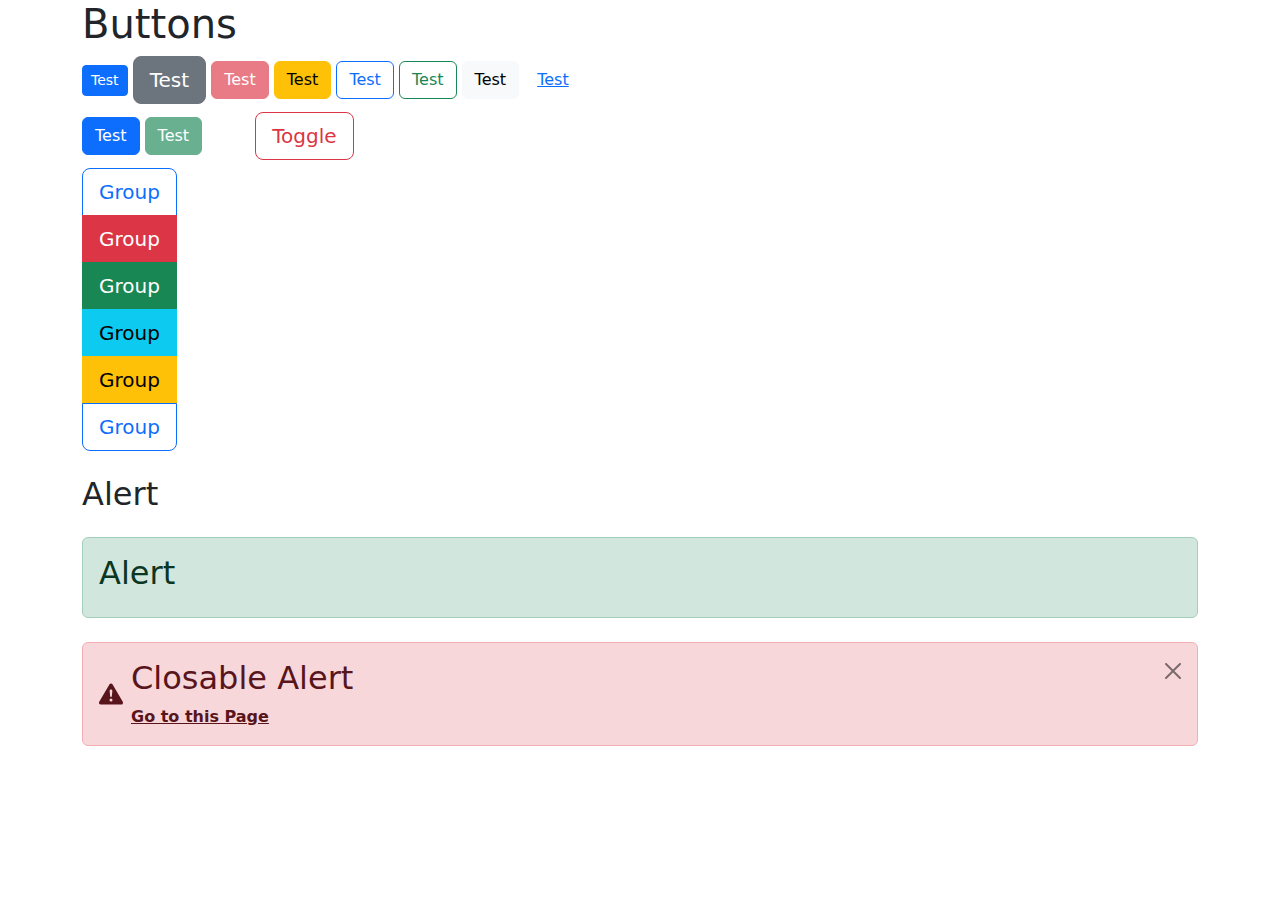
<file: Buttons/index.html>
<!DOCTYPE html>
<html lang="en">
<head>
    <meta charset="UTF-8">
    <meta name="viewport" content="width=device-width, initial-scale=1.0">
    <link rel="stylesheet" href="https://cdn.jsdelivr.net/npm/bootstrap@5.3.3/dist/css/bootstrap.min.css">
    <script defer src="https://cdn.jsdelivr.net/npm/bootstrap@5.3.3/dist/js/bootstrap.bundle.min.js"></script>
    <title>Bootstrap: Buttons</title>
</head>
<body>
    <div class="container">
        <h1>Buttons</h1>

        <button type="button" class="btn btn-primary btn-sm">Test</button>
        <button type="button" class="btn btn-secondary btn-lg">Test</button>
        <button type="button" class="btn btn-danger disabled">Test</button>
        <button type="button" class="btn btn-warning">Test</button>
        <button type="button" class="btn btn-outline-primary">Test</button>
        <button type="button" class="btn btn-outline-success">Test</button>
        <button type="button" class="btn btn-light">Test</button>
        <button type="button" class="btn btn-dark btn-link">Test</button>
    </div>

    <div class="container my-2">
        <a href="#" class="btn btn-primary">Test</a>
        <a href="#" class="btn btn-success disabled">Test</a>

        <!-- data-bs-toggle- toggle b/w different state -->

        <button type="button" class="btn btn-outline-danger btn-lg mx-5" data-bs-toggle="button">Toggle</button>
    </div>

    <!-- Button Groups -->
    <div class="container">
        <div class="btn-group-vertical btn-group-lg">
            <button type="button" class="btn btn-outline-primary">Group</button>
            <button type="button" class="btn btn-danger">Group</button>
            <button type="button" class="btn btn-success">Group</button>
            <button type="button" class="btn btn-info">Group</button>
            <button type="button" class="btn btn-warning">Group</button>
            <button type="button" class="btn btn-outline-primary">Group</button>
        </div>
    </div>

    <h2 class="container my-4">Alert</h2>
    <div class="container my-4">
        <div class="alert alert-success">
            <h2>Alert</h2>
        </div>
    </div>

    <!-- closable alert -->
    <div class="container">
        <div class="alert alert-danger alert-dismissible fade show d-flex align-items-center">
            <svg xmlns="http://www.w3.org/2000/svg" width="24" height="24" fill="currentColor" class="bi bi-exclamation-triangle-fill flex-shrink-0 me-2" viewBox="0 0 16 16" role="img" aria-label="Warning:">
                <path d="M8.982 1.566a1.13 1.13 0 0 0-1.96 0L.165 13.233c-.457.778.091 1.767.98 1.767h13.713c.889 0 1.438-.99.98-1.767L8.982 1.566zM8 5c.535 0 .954.462.9.995l-.35 3.507a.552.552 0 0 1-1.1 0L7.1 5.995A.905.905 0 0 1 8 5zm.002 6a1 1 0 1 1 0 2 1 1 0 0 1 0-2z"/>
              </svg>
            <div class="div">
                <h2>Closable Alert</h2>
                <a href="#" class="alert-link">Go to this Page</a>
                <button type="button" class="btn-close" aria-label="Danger:" data-bs-dismiss="alert"></button>
            </div>
        </div>
    </div>
</body>
</html>
</file>
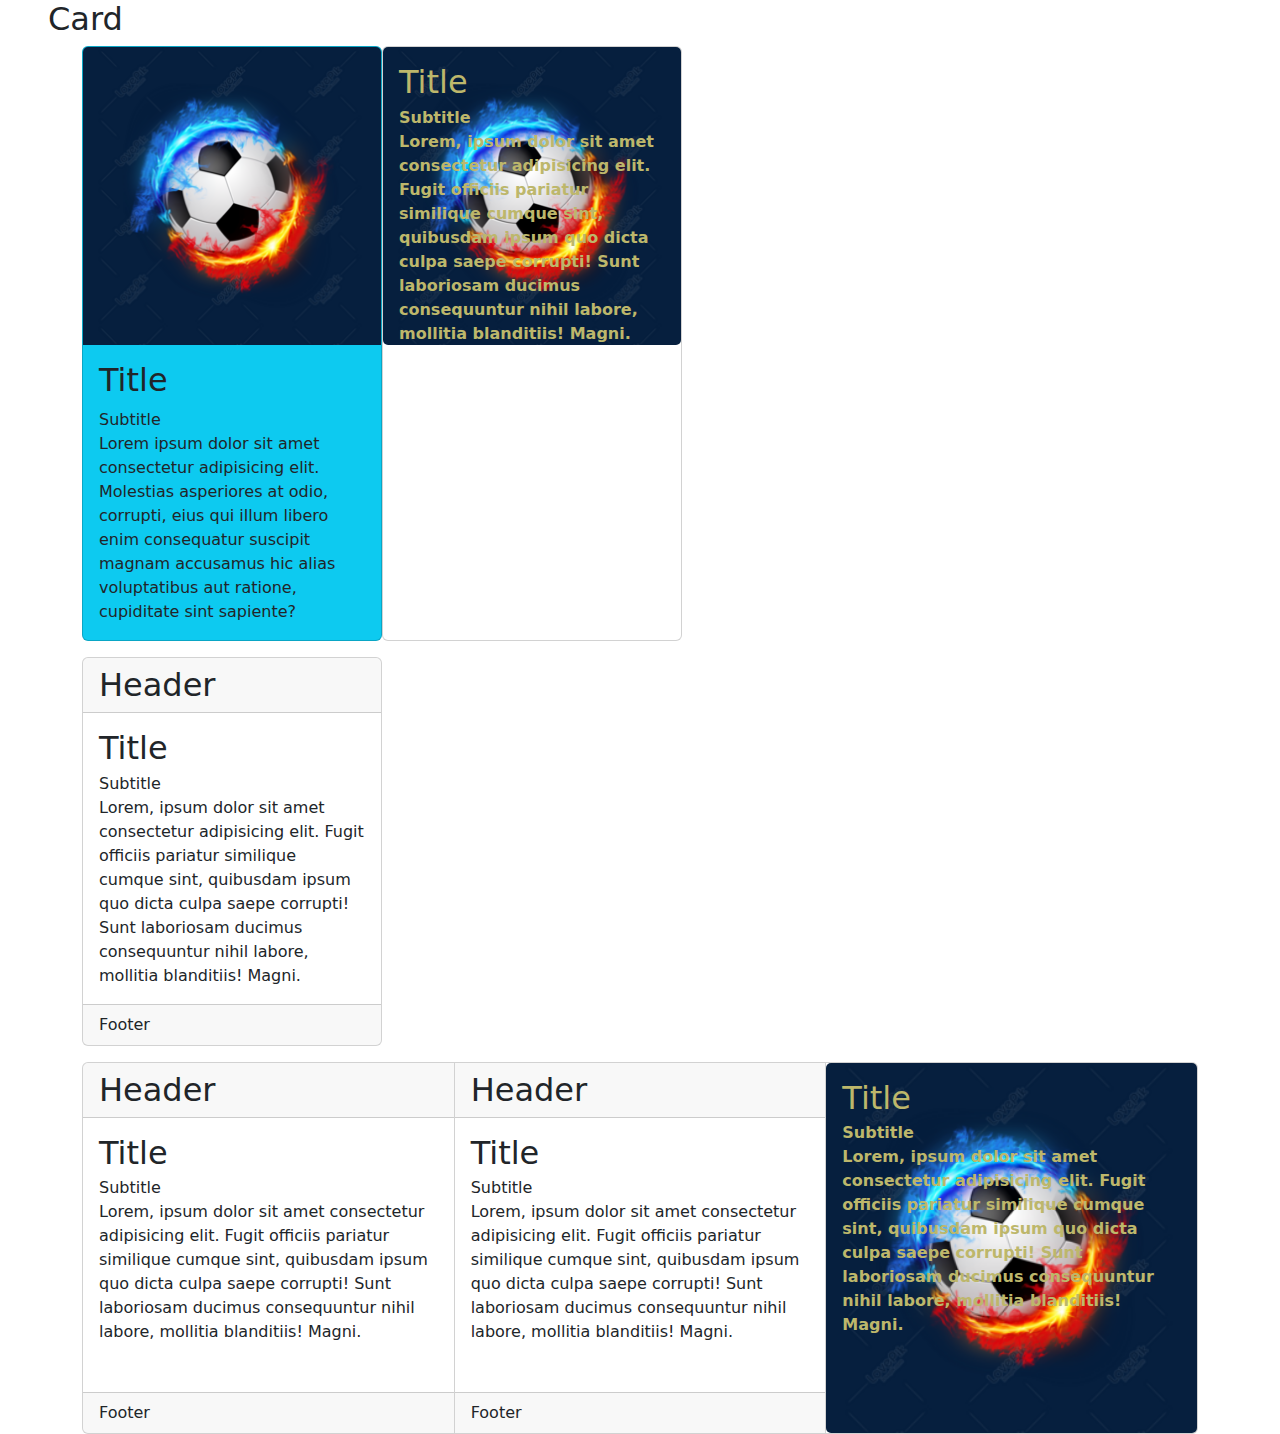
<file: Cards/index.html>
<!DOCTYPE html>
<html lang="en">

<head>
    <meta charset="UTF-8">
    <meta name="viewport" content="width=device-width, initial-scale=1.0">
    <link rel="stylesheet" href="https://cdn.jsdelivr.net/npm/bootstrap@5.3.3/dist/css/bootstrap.min.css">
    <script defer src="https://cdn.jsdelivr.net/npm/bootstrap@5.3.3/dist/js/bootstrap.bundle.min.js"></script>
    <title>Bootstrap: Cards</title>
</head>

<body>
    <h2 class="mx-5">Card</h2>
    <div class="container d-flex">
        <div class="card bg-info">
            <img src="Images/football.png" class="card-img-top" alt="image">
            <div class="card-body">
                <h2 class="card-title">Title</h2>
                <span class="card-subtitle">Subtitle</span>
                <div class="card-text">
                    Lorem ipsum dolor sit amet consectetur adipisicing elit. Molestias asperiores at odio, corrupti,
                    eius qui illum libero enim consequatur suscipit magnam accusamus hic alias voluptatibus aut ratione,
                    cupiditate sint sapiente?
                </div>
            </div>
        </div>

        <div class="card">
            <img src="Images/football.png" alt="image" class="card-img">
            <div class="card-body card-img-overlay">
                <h2 class="card-title">Title</h2>
                <div class="card-subtitle">Subtitle</div>
                <div class="card-text">
                    Lorem, ipsum dolor sit amet consectetur adipisicing elit. Fugit officiis pariatur similique cumque
                    sint, quibusdam ipsum quo dicta culpa saepe corrupti! Sunt laboriosam ducimus consequuntur nihil
                    labore, mollitia blanditiis! Magni.
                </div>
            </div>
        </div>
    </div>

    <div class="container my-3">
        <div class="card">
            <h2 class="card-header">Header</h2>
            <div class="card-body">
                <h2 class="card-title">Title</h2>
                <div class="card-subtitle">Subtitle</div>
                <div class="card-text">
                    Lorem, ipsum dolor sit amet consectetur adipisicing elit. Fugit officiis pariatur similique cumque
                    sint, quibusdam ipsum quo dicta culpa saepe corrupti! Sunt laboriosam ducimus consequuntur nihil
                    labore, mollitia blanditiis! Magni.
                </div>
            </div>
            <div class="card-footer">Footer</div>
        </div>
    </div>

    <div class="container">
        <div class="card-group">
            <div class="card">
                <h2 class="card-header">Header</h2>
                <div class="card-body">
                    <h2 class="card-title">Title</h2>
                    <div class="card-subtitle">Subtitle</div>
                    <div class="card-text">
                        Lorem, ipsum dolor sit amet consectetur adipisicing elit. Fugit officiis pariatur similique
                        cumque sint, quibusdam ipsum quo dicta culpa saepe corrupti! Sunt laboriosam ducimus
                        consequuntur nihil labore, mollitia blanditiis! Magni.
                    </div>
                </div>
                <div class="card-footer">Footer</div>
            </div>
            <div class="card">
                <h2 class="card-header">Header</h2>
                <div class="card-body">
                    <h2 class="card-title">Title</h2>
                    <div class="card-subtitle">Subtitle</div>
                    <div class="card-text">
                        Lorem, ipsum dolor sit amet consectetur adipisicing elit. Fugit officiis pariatur similique
                        cumque sint, quibusdam ipsum quo dicta culpa saepe corrupti! Sunt laboriosam ducimus
                        consequuntur nihil labore, mollitia blanditiis! Magni.
                    </div>
                </div>
                <div class="card-footer">Footer</div>
            </div>
            <div class="card">
                <img src="Images/football.png" alt="image" class="card-img">
                <div class="card-body card-img-overlay">
                    <h2 class="card-title">Title</h2>
                    <div class="card-subtitle">Subtitle</div>
                    <div class="card-text">
                        Lorem, ipsum dolor sit amet consectetur adipisicing elit. Fugit officiis pariatur similique cumque
                        sint, quibusdam ipsum quo dicta culpa saepe corrupti! Sunt laboriosam ducimus consequuntur nihil
                        labore, mollitia blanditiis! Magni.
                    </div>
                </div>
            </div>
        </div>
    </div>
    <style>
        .card {
            width: 300px;
        }

        .card-img-overlay {
            color: darkkhaki;
            font-weight: 900;
        }
    </style>
</body>

</html>
</file>
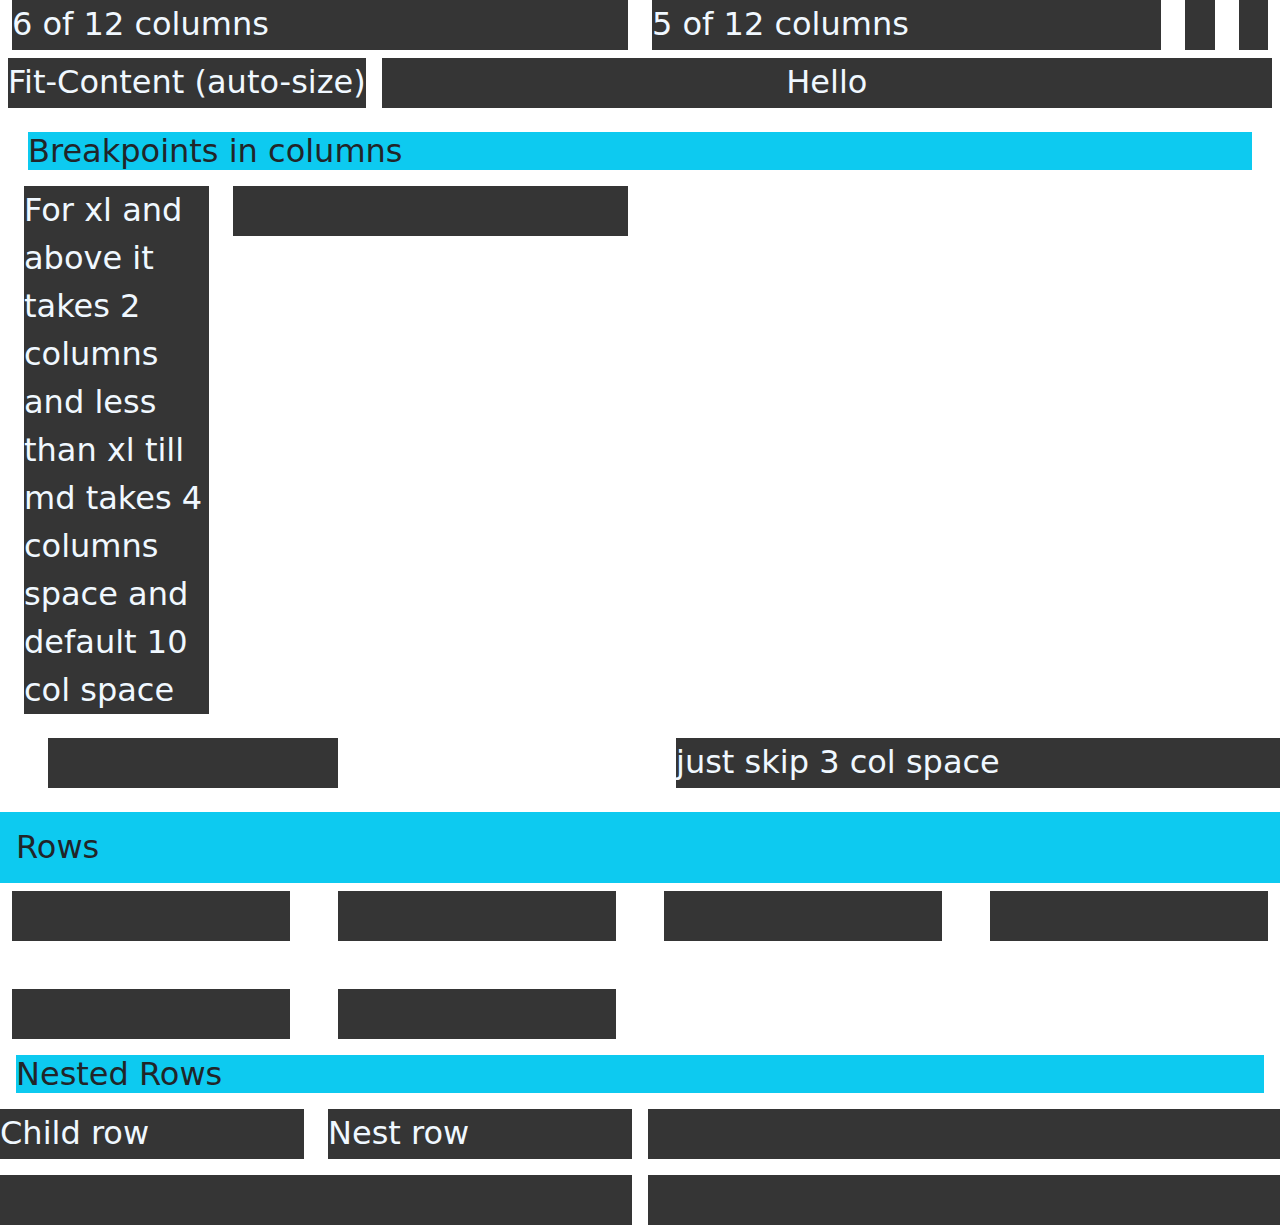
<file: Columns&Rows/index.html>
<!DOCTYPE html>
<html lang="en">

<head>
    <meta charset="UTF-8">
    <meta name="viewport" content="width=device-width, initial-scale=1.0">
    <link href="https://cdn.jsdelivr.net/npm/bootstrap@5.3.3/dist/css/bootstrap.min.css" rel="stylesheet"
    integrity="sha384-QWTKZyjpPEjISv5WaRU9OFeRpok6YctnYmDr5pNlyT2bRjXh0JMhjY6hW+ALEwIH" crossorigin="anonymous">

    <script defer src="https://cdn.jsdelivr.net/npm/bootstrap@5.3.3/dist/js/bootstrap.bundle.min.js"
    integrity="sha384-YvpcrYf0tY3lHB60NNkmXc5s9fDVZLESaAA55NDzOxhy9GkcIdslK1eN7N6jIeHz" crossorigin="anonymous"></script>

    <link rel="stylesheet" href="style.css">
    <title>Bootstrap</title>
</head>

<body>
    <div class="container-fluid">    <!--Boilerplate bootstrap container-->
        <!-- Bootstrap grid is also based on 12-column system and row in bootstrap use flexbox -->
        <div class="row">
            <div class="col-6">
                <div class="box">6 of 12 columns</div>
            </div>
            <div class="col-5">
                <div class="box"> 5 of 12 columns</div>
            </div>
            <!-- If there is no content they will take remaining space in same row -->
            <div class="col">
                <div class="box"></div>
            </div>
            <div class="col">
                <div class="box"></div>
            </div>
            <div class="col-auto p-2">
                <div class="box">Fit-Content (auto-size)</div>
            </div>
            <div class="col p-2 text-center">
                <div class="box">Hello</div>
            </div>
        </div>

        <h2 class="bg-info m-3">Breakpoints in columns</h2>
        <!-- Breakpoints - we can define breakpoints in col as well -->
        <div class="container-fluid">
            <div class="row">
                <div class="col-xl-2 col-md-4 col-10">
                    <!-- Larger breakpoints are always going to overwrite the smaller breakpoints -->
                    <div class="box">For xl and above it takes 2 columns and less than xl till md takes 4 columns space and default 10 col space</div>
                </div>
                <div class="col-4">
                    <div class="box"></div>
                </div>
            </div>
        </div>
        <div class="container-fluid m-4">
            <div class="row">
                <div class="col-3">
                    <div class="box"></div>
                </div>
                <div class="col-6 offset-3">
                    <div class="box">just skip 3 col space</div>
                </div>
            </div>
        </div>
    </div>
    
    <!-- Rows -->
    <h2 class="bg-info p-3">Rows</h2>
    <div class="container-fluid">
        <div class="row row-cols-2 row-cols-lg-4 g-md-5 gy-3">
            <!-- It will have 2 columns in each row and above lg screens it will 4 column in each row -->
            <div class="col">
                <div class="box"></div>
            </div>
            <div class="col">
                <div class="box"></div>
            </div>
            <div class="col">
                <div class="box"></div>
            </div>
            <div class="col">
                <div class="box"></div>
            </div>
            <div class="col">
                <div class="box"></div>
            </div>
            <div class="col">
                <div class="box"></div>
            </div>
        </div>

        
    </div>
    <!-- We can nest rows as well in rows -->
    <h2 class="bg-info m-3">Nested Rows</h2>
    <div class="cotainer">
        <div class="row row-cols-2 g-3">
            <div class="col">
                <div class="row">
                    <div class="col">
                        <div class="box">Child row</div>
                    </div>
                    <div class="col">
                        <div class="box">Nest row</div>
                    </div>
                </div>
            </div>
            <div class="col">
                <div class="box"></div>
            </div>
            <div class="col">
                <div class="box"></div>
            </div>
            <div class="col">
                <div class="box"></div>
            </div>
        </div>
    </div>
</body>

</html>
</file>
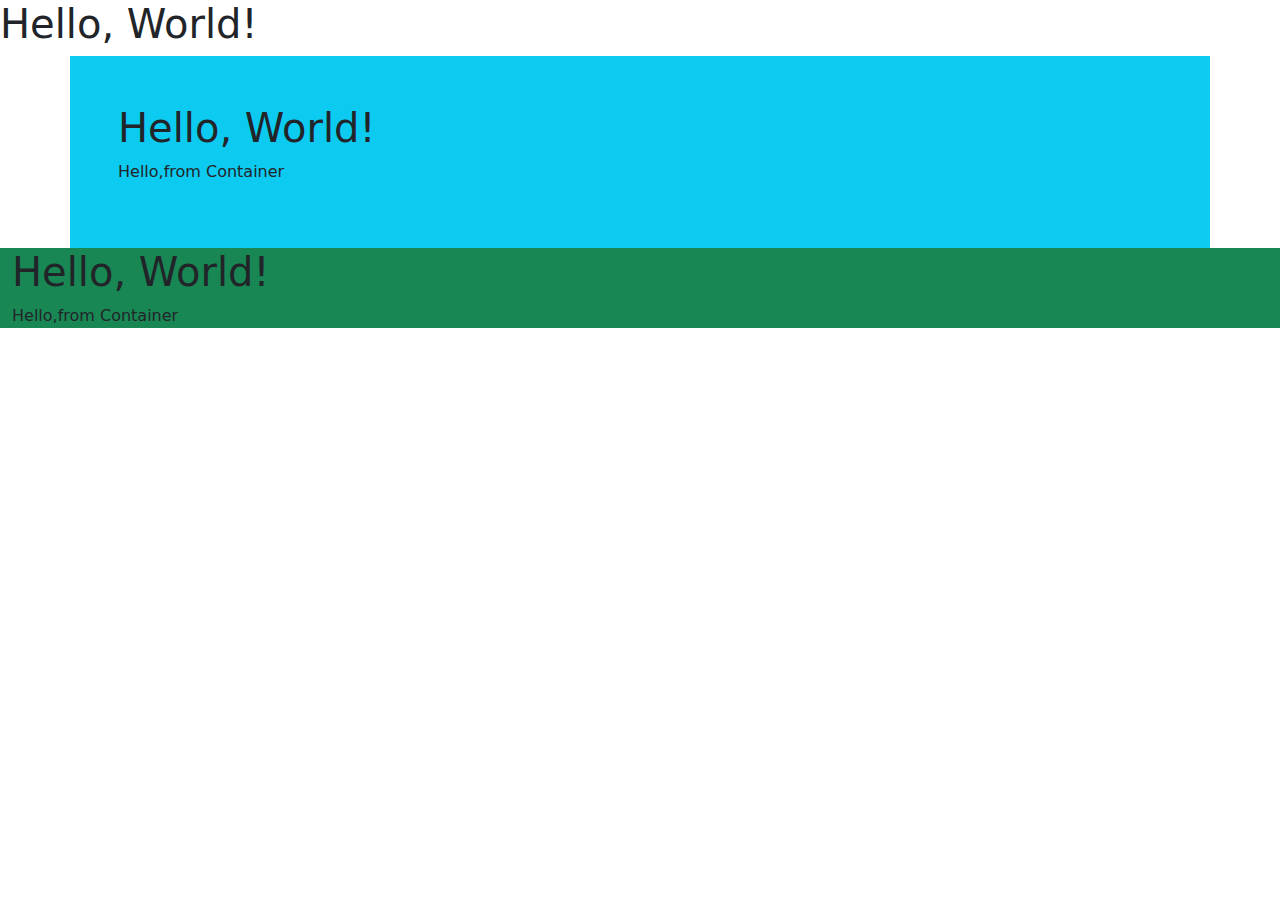
<file: Container&Breakpoints/index.html>
<!DOCTYPE html>
<html lang="en">

<head>
    <meta charset="UTF-8">
    <meta name="viewport" content="width=device-width, initial-scale=1.0">
    <link href="https://cdn.jsdelivr.net/npm/bootstrap@5.3.3/dist/css/bootstrap.min.css" rel="stylesheet" integrity="sha384-QWTKZyjpPEjISv5WaRU9OFeRpok6YctnYmDr5pNlyT2bRjXh0JMhjY6hW+ALEwIH" crossorigin="anonymous">

    <script src="https://cdn.jsdelivr.net/npm/bootstrap@5.3.3/dist/js/bootstrap.bundle.min.js"
        integrity="sha384-YvpcrYf0tY3lHB60NNkmXc5s9fDVZLESaAA55NDzOxhy9GkcIdslK1eN7N6jIeHz" crossorigin="anonymous"
        defer></script>
    <title>Bootstrap</title>
</head>

<body>
    <h1>Hello, World!</h1>
    <div class="container-md bg-info p-5">
        <h1>Hello, World!</h1>
        <p>Hello,from Container</p>
    </div>
    <div class="container-fluid bg-success">
        <h1>Hello, World!</h1>
        <p>Hello,from Container</p>
    </div>
</body>

</html>
</file>
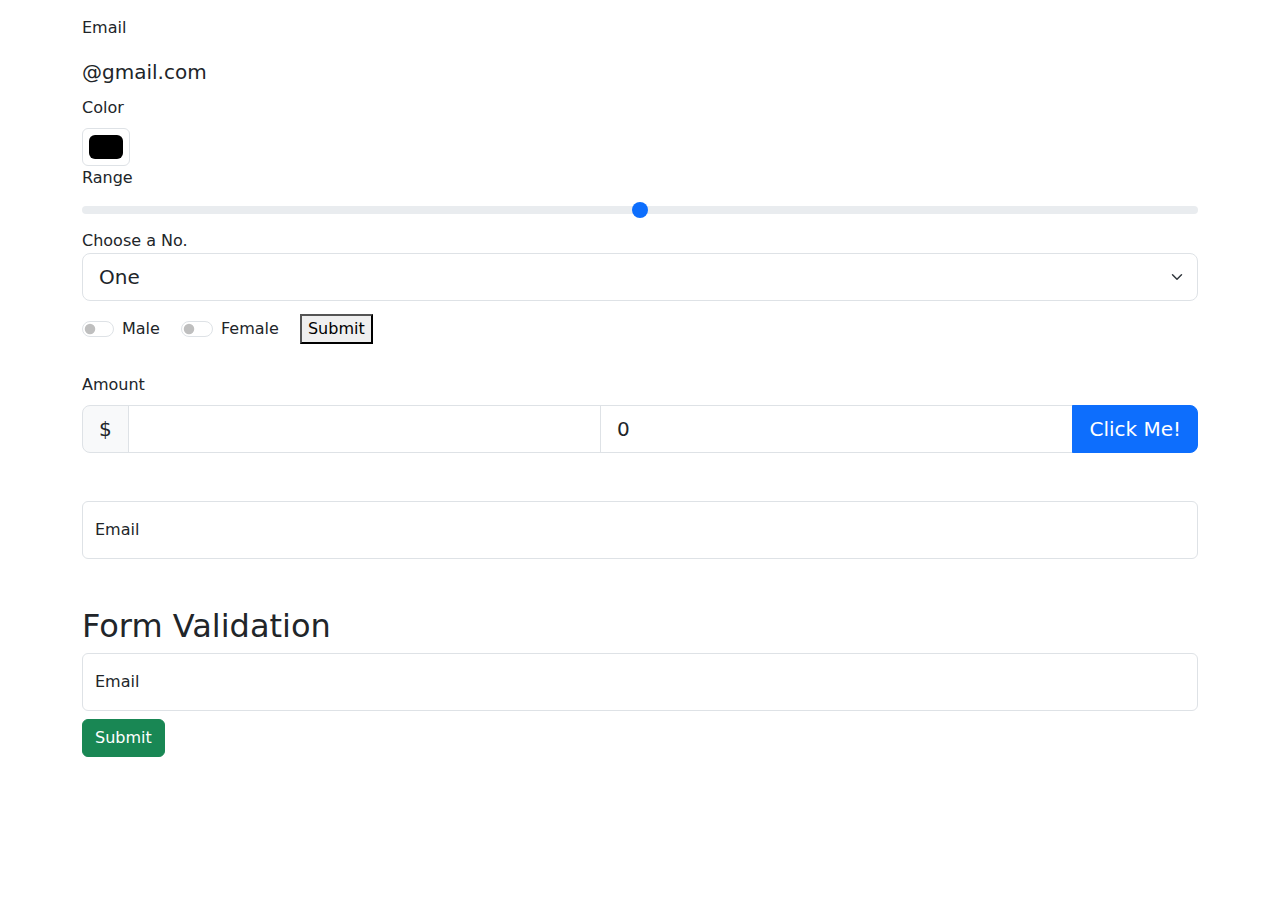
<file: Form-Basics/index.html>
<!DOCTYPE html>
<html lang="en">
<head>
    <meta charset="UTF-8">
    <meta name="viewport" content="width=device-width, initial-scale=1.0">
    <link rel="stylesheet" href="https://cdn.jsdelivr.net/npm/bootstrap@5.3.3/dist/css/bootstrap.min.css">
    <script defer src="https://cdn.jsdelivr.net/npm/bootstrap@5.3.3/dist/js/bootstrap.bundle.min.js"></script>
    <title>Bootstrap: Form-Basics</title>
</head>
<body>
    <div class="container my-3">
        <form>
            <!-- Email -->
            <label for="email" class="form-label">Email</label>
            <input type="email" id="email" readonly value="@gmail.com" class="form-control form-control-lg form-control-plaintext">
            <!-- Color -->
            <label for="color" class="form-label">Color</label>
            <input type="color" id="color" class="form-control form-control-color">
            <!-- Range -->
            <label for="range" class="form-label">Range</label>
            <input type="range" id="range" class="form-range">

            <!-- Select -->
            <label for="counts">Choose a No.</label>
            <select id="counts" class="form-select form-select-lg">
                <option value="1">One</option>
                <option value="2">Two</option>
            </select>

            <!-- Checkbox -->
            <div class="form-check my-3 form-switch form-check-inline">
                <input type="checkbox" id="check" class="form-check-input">
                <label for="check" class="form-check-label">Male</label>
            </div>
            <div class="form-check form-switch form-check-inline">
                <input type="checkbox" id="female" class="form-check-input">
                <label for="female" class="form-check-label">Female</label>
            </div>
            <button type="submit">Submit</button>
        </form>
    </div>

    <div class="container">
        <!--Input Groups-->
        <!-- So we can group together inside input-group -->
        <label for="text" class="form-label">Amount</label>
        <div class="input-group input-group-lg">
            <div class="input-group-text">$</div>
            <input type="text" id="text" class="form-control">
            <input type="number" id="text" value="0" min="0"  class="form-control">
            <button type="button" class="btn btn-primary">Click Me!</button>
        </div>
    </div>

    <div class="container my-5">
        <!-- Floating Labels -->
        <div class="form-floating">
            <input type="email" id="email" class="form-control" placeholder="Enter Email here">
            <label for="email" class="form-label">Email</label>
        </div>
    </div>

    <div class="container" id="container">
        <h2>Form Validation</h2>
        <form novalidate>
            <div class="form-floating">
                <input type="email" id="email" class="form-control" placeholder="Enter Email here" required>
                <label for="email" class="form-label">Email</label>
                <!-- TO print messages whether form is validated or not. -->
                <div class="invalid-feedback">Invalid Email</div>
                <div class="valid-feedback">Valid Email</div>
            </div>
            <button type="submit" class="btn btn-success my-2">Submit</button>
        </form>
    </div>

    <!-- Script for form-Validation -->
    <script>
        const form = document.querySelector('#container form');
        form.addEventListener('submit', (e) => {
            if(!form.checkValidity()) {
                e.preventDefault();
            }
            form.classList.add('was-validated');
        })
    </script>
</body>
</html>
</file>
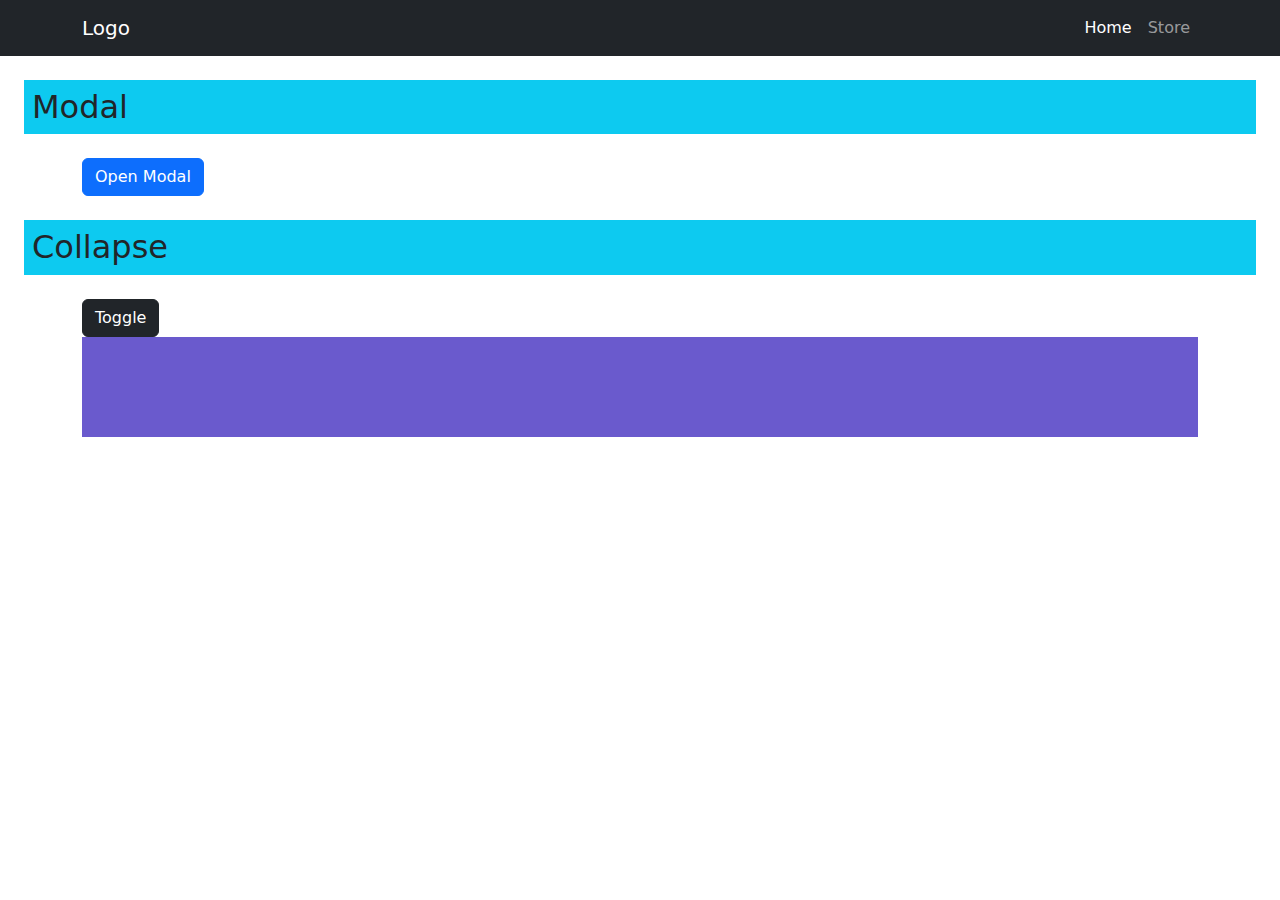
<file: Modals/index.html>
<!DOCTYPE html>
<html lang="en">

<head>
    <meta charset="UTF-8">
    <meta name="viewport" content="width=device-width, initial-scale=1.0">
    <link rel="stylesheet" href="https://cdn.jsdelivr.net/npm/bootstrap@5.3.3/dist/css/bootstrap.min.css">
    <script defer src="https://cdn.jsdelivr.net/npm/bootstrap@5.3.3/dist/js/bootstrap.bundle.min.js"></script>
    <title>Bootstrap: Modals</title>
</head>

<body>
    <!-- Navbar -->
    <nav class="navbar navbar-expand-md bg-dark navbar-dark">
        <div class="container">
            <a href="#" class="navbar-brand">Logo</a>
            <button type="button" class="navbar-toggler" data-bs-toggle="collapse" data-bs-target="#nav" aria-controls="nav" aria-label="Expand-Navigation" >
                <div class="navbar-toggler-icon"></div>
            </button>
            <div class="collapse navbar-collapse" id="nav">
                <ul class="navbar-nav ms-auto">
                    <li class="nav-item">
                        <a href="#" class="nav-link active" aria-current="page">Home</a>
                    </li>
                    <li class="nav-item">
                        <a href="#" class="nav-link">Store</a>
                    </li>
                </ul>
            </div>
            
            <!-- <div class="navbar-text">Text</div> -->
        </div>
    </nav>





    <h2 class="bg-info m-4 p-2">Modal</h2>
    <div class="container my-3">
        <button type="button" class="btn btn-primary" data-bs-toggle="modal" data-bs-target="#modal1">Open
            Modal</button>
        <div class="modal fade" id="modal1">
            <div class="modal-dialog modal-dialog-centered modal-dialog-scrollable modal-fullscreen-md-down">
                <div class="modal-content">
                    <div class="modal-header">
                        <h2>Header</h2>
                        <button class="btn-close" data-bs-dismiss="modal" data-bs-target="modal1"></button>
                    </div>
                    <div class="modal-body">
                        Lorem ipsum, dolor sit amet consectetur adipisicing elit. Ratione accusantium eius libero
                        quaerat amet fuga modi dignissimos eveniet veritatis similique!
                    </div>
                    <div class="modal-footer">
                        <span>Footer</span>
                        <button type="button" class="btn btn-danger" data-bs-dismiss="modal">Close</button>
                    </div>
                </div>
            </div>
        </div>
    </div>

    <h2 class="m-4 bg-info p-2">Collapse</h2>
    <div class="container">
        <button type="button" class="btn btn-dark" data-bs-toggle="collapse" data-bs-target="#row"
        aria-expanded="true" aria-controls="row">Toggle</button>

        <div class="row collapse show" id="row">
            <div class="col">
                <div class="box"></div>
            </div>
        </div>
        <div class="row collapse show" id="row">
            <div class="col">
                <div class="box"></div>
            </div>
        </div>
    </div>

    <style>
        .box {
            background-color: slateblue;
            min-height: 50px;
            font-size: 2rem;
            color: aliceblue;
        }
    </style>
</body>

</html>
</file>
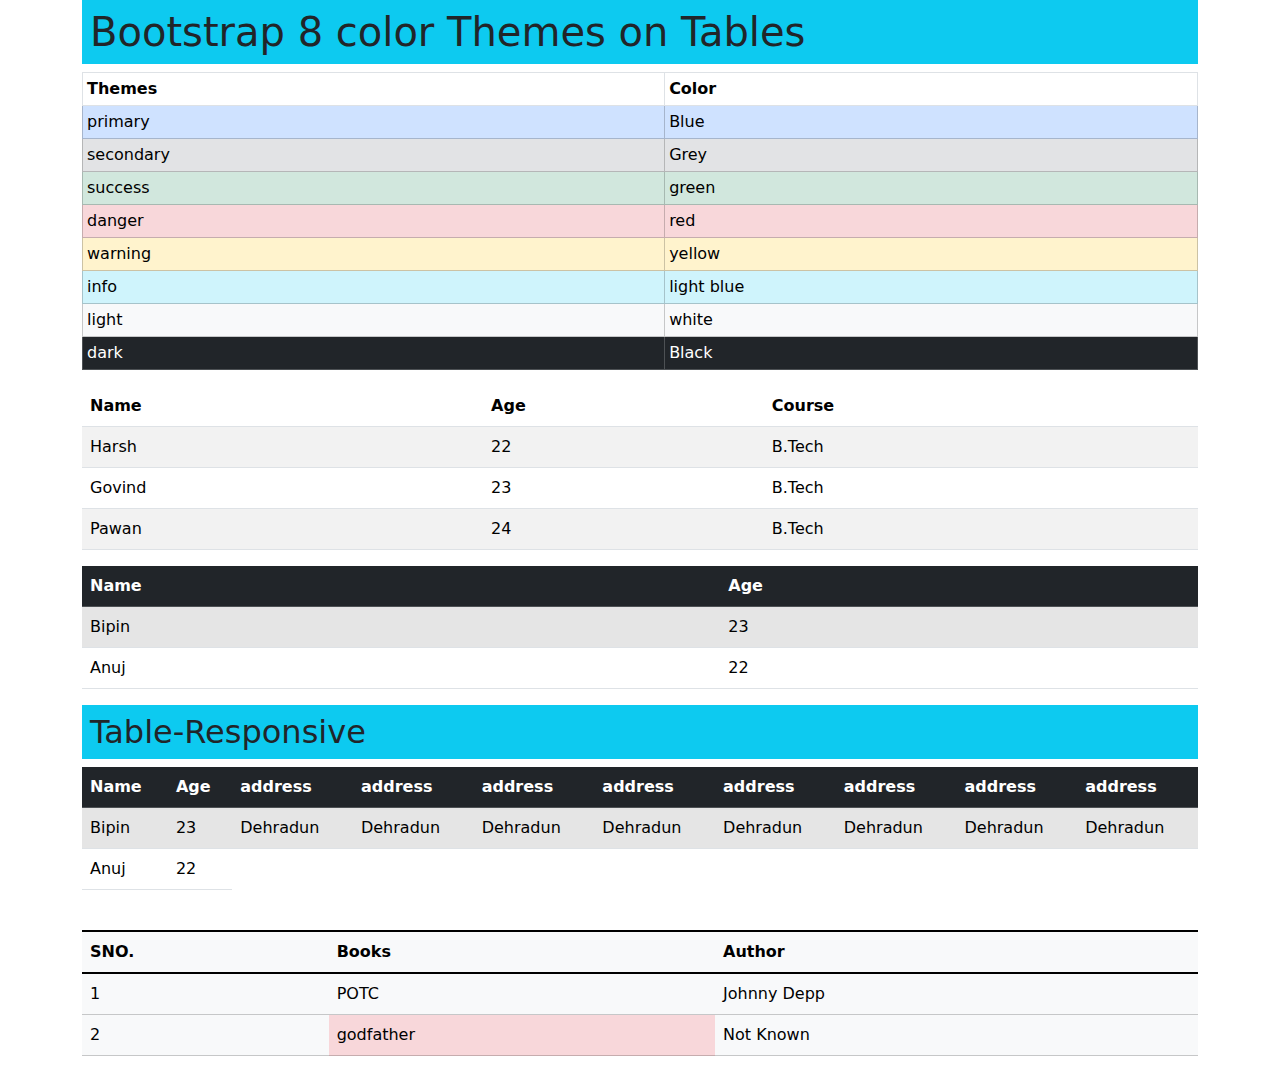
<file: Tables/index.html>
<!DOCTYPE html>
<html lang="en">
<head>
    <meta charset="UTF-8">
    <meta name="viewport" content="width=device-width, initial-scale=1.0">
    <link rel="stylesheet" href="https://cdn.jsdelivr.net/npm/bootstrap@5.3.3/dist/css/bootstrap.min.css">
    <script defer src="https://cdn.jsdelivr.net/npm/bootstrap@5.3.3/dist/js/bootstrap.bundle.min.js"></script>
    <title>Bootstrap: Tables</title>
</head>
<body>
    <div class="container">
        <!-- We can apply different themes on our tables, rows and each cells -->
        <h1 class="bg-info p-2">Bootstrap 8 color Themes on Tables</h1>
        <table class="table table-bordered table-sm">
            <thead>
                <tr>
                    <th>Themes</th>
                    <th>Color</th>
                </tr>
            </thead>
            <tbody>
                <tr class="table-primary">
                    <td>primary</td>
                    <td>Blue</td>
                </tr>
                <tr class="table-secondary">
                    <td>secondary</td>
                    <td>Grey</td>
                </tr>
                <tr class="table-success">
                    <td>success</td>
                    <td>green</td>
                </tr>
                <tr class="table-danger">
                    <td>danger</td>
                    <td>red</td>
                </tr>
                <tr class="table-warning">
                    <td>warning</td>
                    <td>yellow</td>
                </tr>
                <tr class="table-info">
                    <td>info</td>
                    <td>light blue</td>
                </tr>
                <tr class="table-light">
                    <td>light</td>
                    <td>white</td>
                </tr>
                <tr class="table-dark">
                    <td>dark</td>
                    <td>Black</td>
                </tr>
            </tbody>
        </table>
    </div>

    <div class="container">
        <table class="table table-striped">
            <thead>
                <tr>
                    <th>Name</th>
                    <th>Age</th>
                    <th>Course</th>
                </tr>
            </thead>
            <tbody>
                <tr>
                    <td>Harsh</td>
                    <td>22</td>
                    <td>B.Tech</td>
                </tr>
                <tr>
                    <td>Govind</td>
                    <td>23</td>
                    <td>B.Tech</td>
                </tr>
                <tr>
                    <td>Pawan</td>
                    <td>24</td>
                    <td>B.Tech</td>
                </tr>
            </tbody>
        </table>
    </div>

    <div class="container">
        <table class="table table-hover">
            <thead>
                <tr class="table-dark">
                    <th>Name</th>
                    <th>Age</th>
                </tr>
            </thead>
            <tbody>
                <tr class="table-active">
                    <td>Bipin</td>
                    <td>23</td>
                </tr>
                <tr>
                    <td>Anuj</td>
                    <td>22</td>
                </tr>
            </tbody>
        </table>
    </div>

    <div class="table-responsive">
        <div class="container">
            <h2 class="bg-info p-2">Table-Responsive</h2>
            <table class="table table-hover">
                <thead>
                    <tr class="table-dark">
                        <th>Name</th>
                        <th>Age</th>
                        <th>address</th>
                        <th>address</th>
                        <th>address</th>
                        <th>address</th>
                        <th>address</th>
                        <th>address</th>
                        <th>address</th>
                        <th>address</th>
                    </tr>
                </thead>
                <tbody>
                    <tr class="table-active">
                        <td>Bipin</td>
                        <td>23</td>
                        <td>Dehradun</td>
                        <td>Dehradun</td>
                        <td>Dehradun</td>
                        <td>Dehradun</td>
                        <td>Dehradun</td>
                        <td>Dehradun</td>
                        <td>Dehradun</td>
                        <td>Dehradun</td>
                    </tr>
                    <tr>
                        <td>Anuj</td>
                        <td>22</td>
                    </tr>
                </tbody>
            </table>
        </div>
    </div>

    <div class="container my-4">
        <table class="table table-light">
            <thead class="table-group-divider">
                <tr>
                    <th>SNO.</th>
                    <th>Books</th>
                    <th>Author</th>
                </tr>
            </thead>
            <tbody class="table-group-divider">
                <tr>
                    <td>1</td>
                    <td>POTC</td>
                    <td>Johnny Depp</td>
                </tr>
                <tr>
                    <td>2</td>
                    <td class="table-danger">godfather</td>
                    <td>Not Known</td>
                </tr>
            </tbody>
        </table>
    </div>
    </body>
</html>
</file>
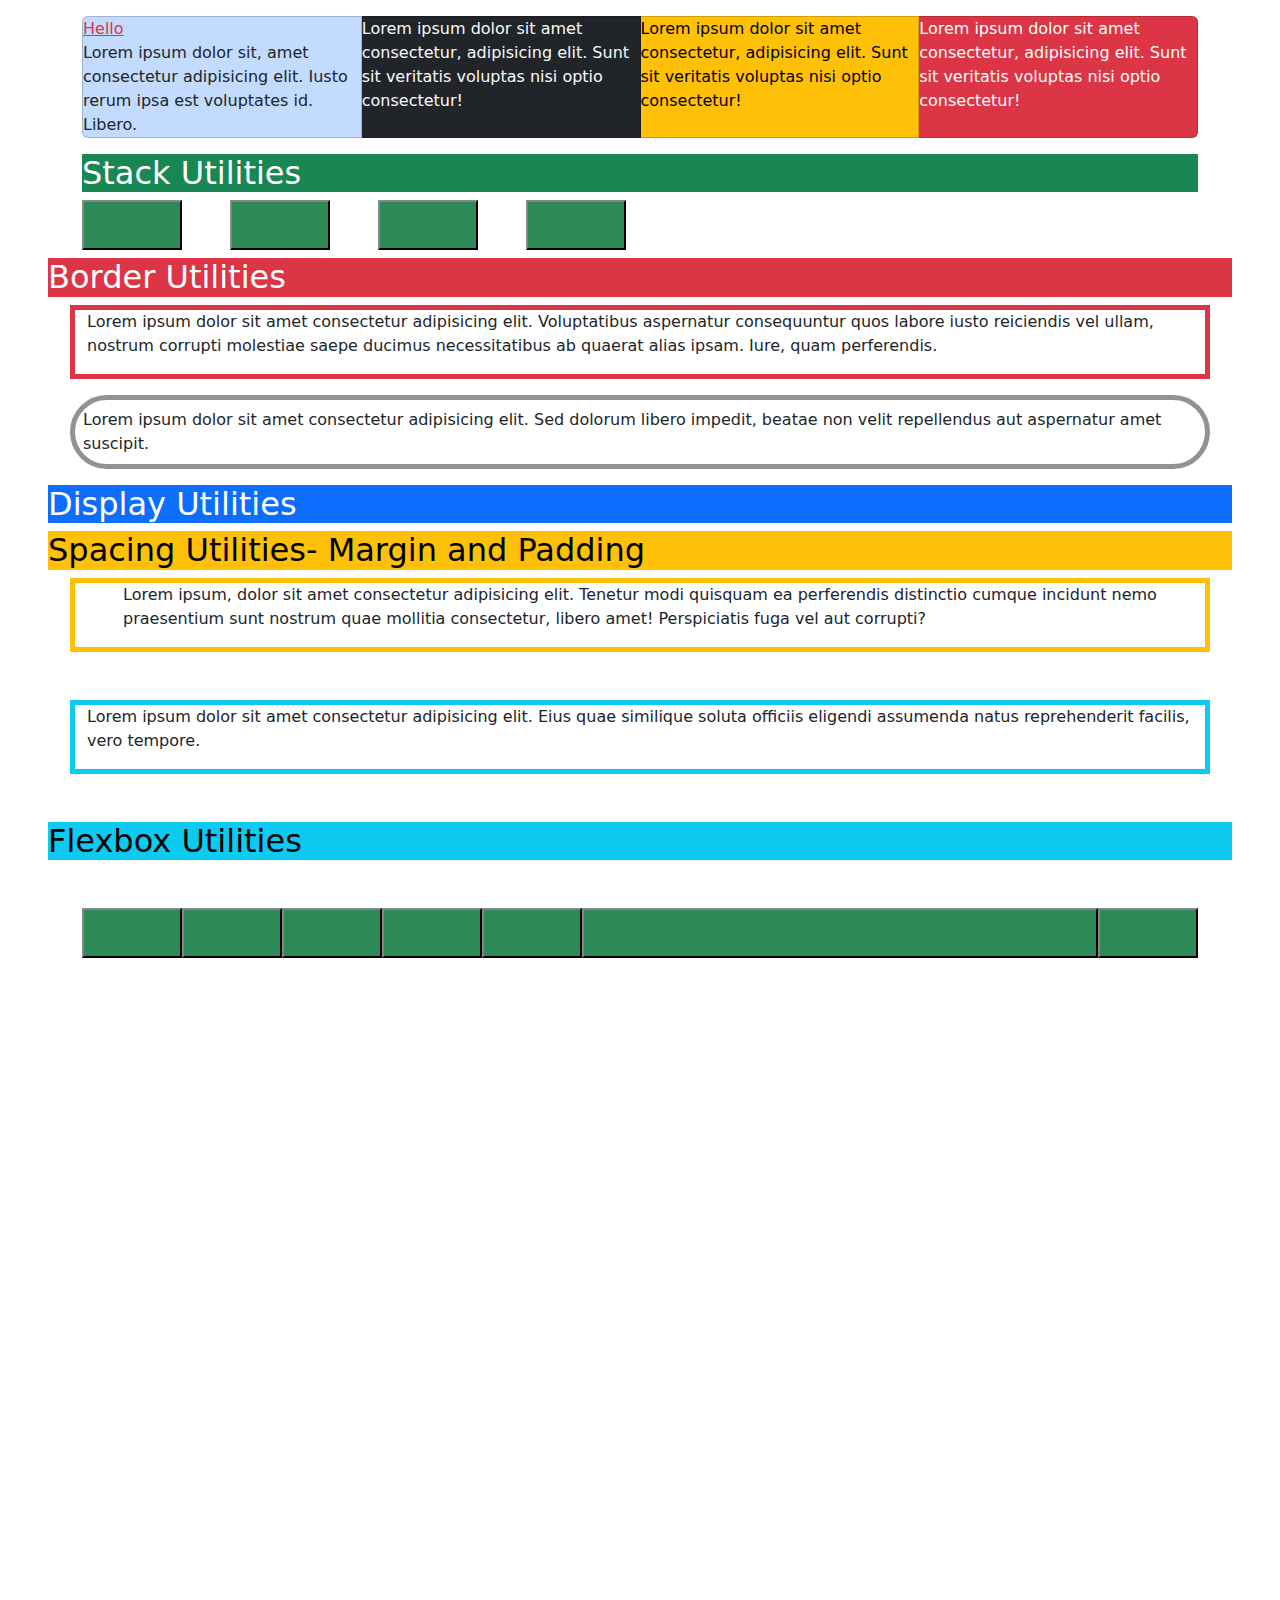
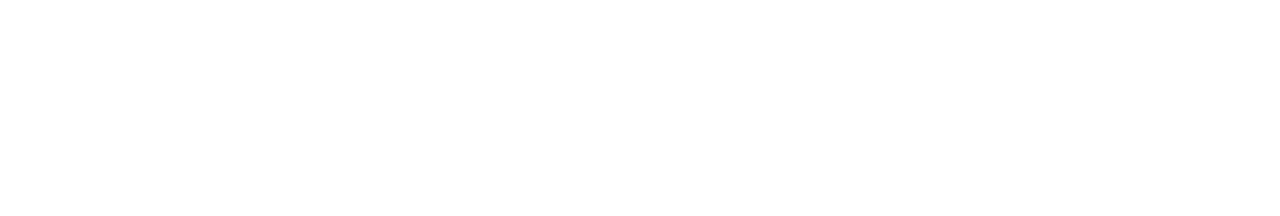
<file: Utilities/utility.html>
<!DOCTYPE html>
<html lang="en">
<head>
    <meta charset="UTF-8">
    <meta name="viewport" content="width=device-width, initial-scale=1.0">
    <link rel="stylesheet" href="https://cdn.jsdelivr.net/npm/bootstrap@5.3.3/dist/css/bootstrap.min.css">
    <script defer src="https://cdn.jsdelivr.net/npm/bootstrap@5.3.3/dist/js/bootstrap.bundle.min.js"></script>
    <title>Bootstrap: Color Utilities</title>
</head>
<body>
    <div class="container my-3">
        <div class="card-group">
            <div class="card bg-primary bg-opacity-25">
                <a href="#" class="link-danger">Hello</a>
                Lorem ipsum dolor sit, amet consectetur adipisicing elit. Iusto rerum ipsa est voluptates id. Libero.
            </div>
            <div class="card bg-dark text-light">
                Lorem ipsum dolor sit amet consectetur, adipisicing elit. Sunt sit veritatis voluptas nisi optio consectetur!
            </div>
            <div class="card text-bg-warning ">
                Lorem ipsum dolor sit amet consectetur, adipisicing elit. Sunt sit veritatis voluptas nisi optio consectetur!
            </div>
            <div class="card text-bg-danger">
                Lorem ipsum dolor sit amet consectetur, adipisicing elit. Sunt sit veritatis voluptas nisi optio consectetur!
            </div>
        </div>
    </div>

    <div class="container">
        <h2 class="text-bg-success">Stack Utilities</h2>
        <div class="hstack gap-5">
            <div class="box"></div>
            <div class="box"></div>
            <div class="box"></div>
            <div class="box"></div>
        </div>

    </div>

    <!-- Border -->
    <h2 class="text-bg-danger mx-5 my-2">Border Utilities</h2>
    <div class="container border border-danger border-5">
      <p>Lorem ipsum dolor sit amet consectetur adipisicing elit. Voluptatibus aspernatur consequuntur quos labore iusto reiciendis vel ullam, nostrum corrupti molestiae saepe ducimus necessitatibus ab quaerat alias ipsam. Iure, quam perferendis.</p>
    </div>

    <div class="container my-3 border border-dark border-5 rounded-pill p-2 border-opacity-50">
        Lorem ipsum dolor sit amet consectetur adipisicing elit. Sed dolorum libero impedit, beatae non velit repellendus aut aspernatur amet suscipit.
    </div>

    <!-- Display Utilities -->
    <h2 class="text-bg-primary mx-5">Display Utilities</h2>
    <div class="container d-block d-sm-none">
        <div class="box"></div>
        <div class="box"></div>
    </div>

    <!-- Spacing Utilities -->
    <h2 class="text-bg-warning mx-5">Spacing Utilities- Margin and Padding</h2>
    <div class="container border border-warning border-5 ps-5">
        <p>Lorem ipsum, dolor sit amet consectetur adipisicing elit. Tenetur modi quisquam ea perferendis distinctio cumque incidunt nemo praesentium sunt nostrum quae mollitia consectetur, libero amet! Perspiciatis fuga vel aut corrupti?</p>
    </div>

    <div class="container border border-info border-5 mt-2 mt-lg-5">
        <p>Lorem ipsum dolor sit amet consectetur adipisicing elit. Eius quae similique soluta officiis eligendi assumenda natus reprehenderit facilis, vero tempore.</p>
    </div>

    <!-- Flexbox Utilitites -->
    <h2 class="text-bg-info m-5">Flexbox Utilities</h2>
    <div class="container">
        <div class="d-flex flex-row flex-wrap justify-content-center align-items-center justify-content-evenly">
            <div class="box"></div>
            <div class="box"></div>
            <div class="box"></div>
            <div class="box"></div>
            <div class="box"></div>
            <div class="box flex-grow-1"></div>
            <div class="box"></div>

        </div>
    </div>


    <style>
        body {
            min-height: 200vh;
        }
        .card {
            width: 200px;
        }
        .box {
            background-color: seagreen;
            border: 2px outset #333;
            min-height: 50px;
            font-size: 2rem;
            width: 100px;
        }
    </style>
</body>
</html>
</file>
<file: Columns&Rows/style.css>
.box {
    background-color: #353535;
    min-height: 50px;
    font-size: 2rem;
    color: aliceblue;
}
</file>
